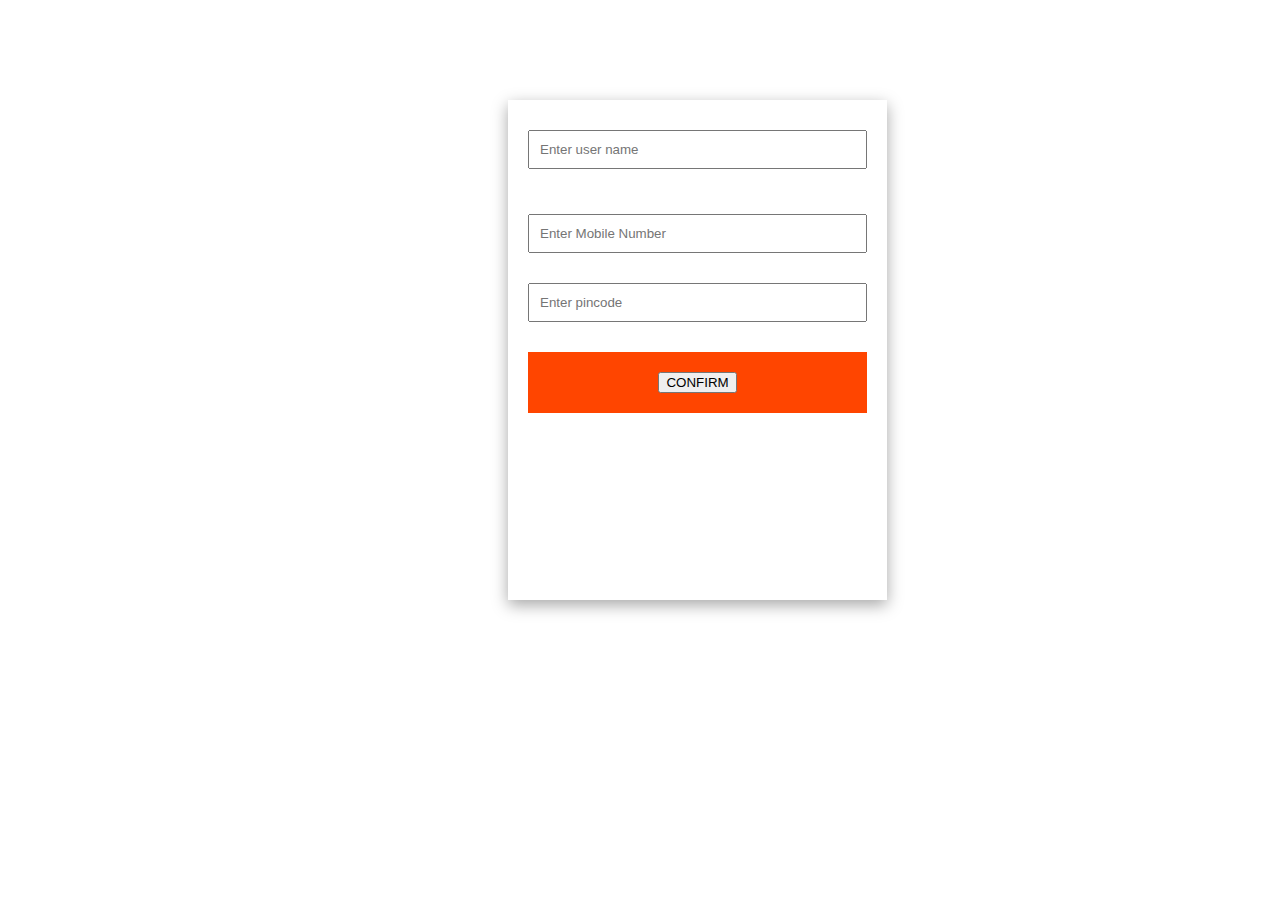
<file: details.html>
<!DOCTYPE html>
<html lang="en">
<head>
    <meta charset="UTF-8">
    <meta http-equiv="X-UA-Compatible" content="IE=edge">
    <meta name="viewport" content="width=device-width, initial-scale=1.0">
    <title>flipkart</title>
    <link rel="shortcut icon"
    href="https://static-assets-web.flixcart.com/www/promos/new/20150528-140547-favicon-retina.ico"
    type="image/x-icon">
    <style>
        #place{
            width: 30%;
            height: 500px;
            display: flex;
            flex-direction: column;
            box-shadow: rgba(0, 0, 0, 0.35) 0px 5px 15px;
            margin-top: 100px;
            margin-left: 500px;
            
        }
        #Input{
            margin: 30px 20px;
            padding: 10px;
        }
        #num{
            margin: 15px 20px;
            padding: 10px;
        }
        #pin{
            margin: 15px 20px;
            padding: 10px;
        }
        #anc{
            margin: 15px 20px;
            padding: 20px;
            background-color: orangered;
            border: none;
            text-align: center;
            color: white;
            text-decoration: none;
        }
    </style>
</head>
<body>
    <div id="place">
        <input type="text" placeholder="Enter user name" id="Input">
        <input type="number" placeholder="Enter Mobile Number" id="num">
        <input type="number"  placeholder="Enter pincode" id="pin">
        <a href="./index.html" id="anc"><button id="btn">CONFIRM</button></a>
    </div>
</body>
</html>
</file>
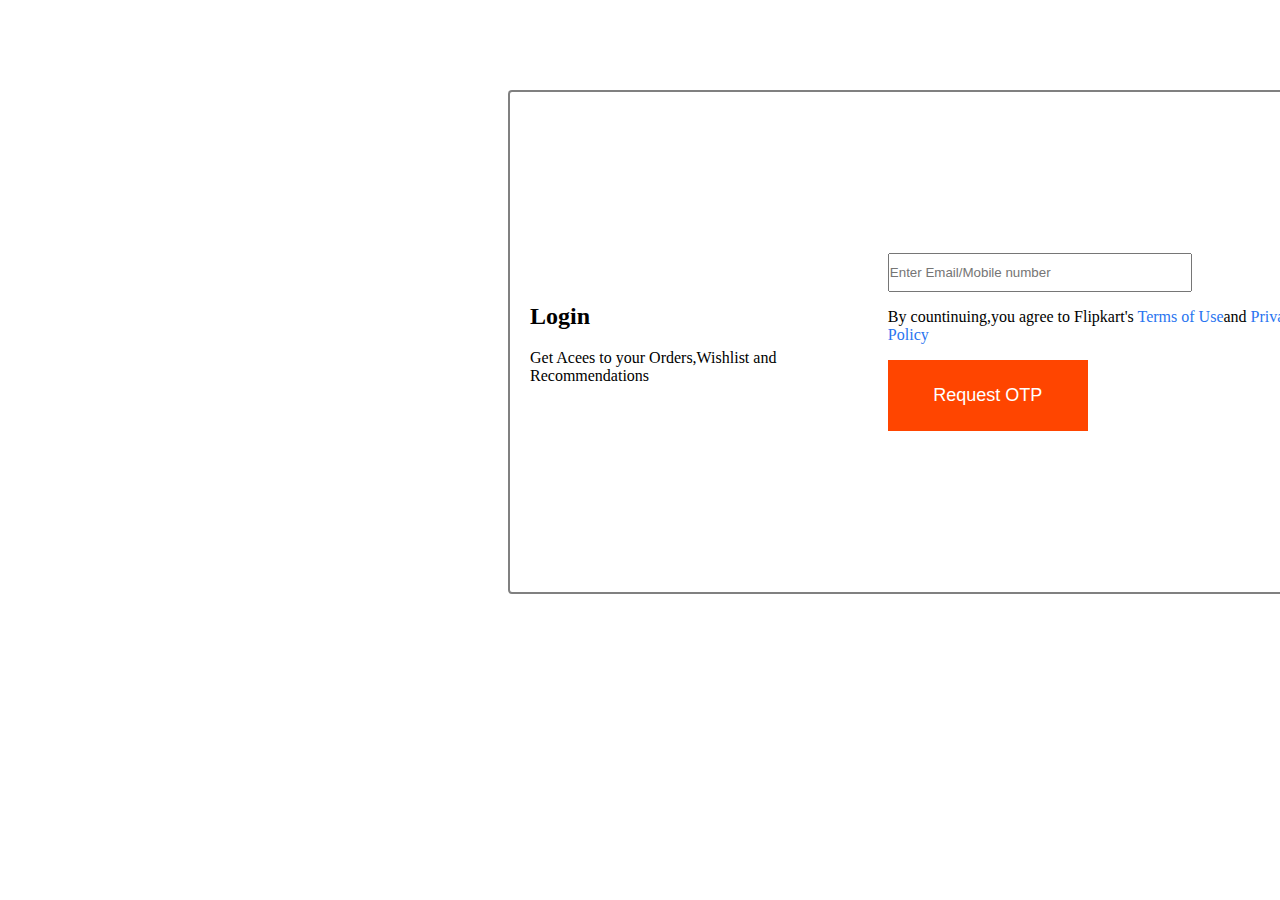
<file: login.html>
<!DOCTYPE html>
<html lang="en">
<head>
    <meta charset="UTF-8">
    <meta http-equiv="X-UA-Compatible" content="IE=edge">
    <meta name="viewport" content="width=device-width, initial-scale=1.0">
    <title>login</title>
</head>
<style>
    .Form {
        width: 800px;
        height: 300px;
        border: 2px solid gray;
        display: flex;
        
        
      
        padding:100px 20px;
        align-items: center;
        margin: 90px 500px;
        border-radius: 4px;

    }
    #email{
        width: 300px;
        padding: 10px 0px;
    }
    #btn {
        width: 200px;
        padding: 25px 0px;
        background-color: orangered;
        color: white;
        font-size: 18px;
        font-weight: 500;
        border: none;
    }
    #pass >span {
        color: #2874f0;
    }
    .Form >h2 {
        color: blue;
    }

    
    
</style>
<body>
    <form class="Form">
      <div>
        <h2>Login</h2>
        <p>Get Acees to your Orders,Wishlist and Recommendations</p>
      </div>

        <div>

        
        <input placeholder="Enter Email/Mobile number" type="email" id="email">
        <p id="pass">By countinuing,you agree to Flipkart's <span id="span">Terms of Use</span>and <span>Privacy Policy</span>
        </p>
        <button id="btn">Request OTP</button>
    </div>
    </form>
</body>
</html>
<script>
let user=document.getElementById("email")
let Btn=document.querySelector("button")


</script>
</file>
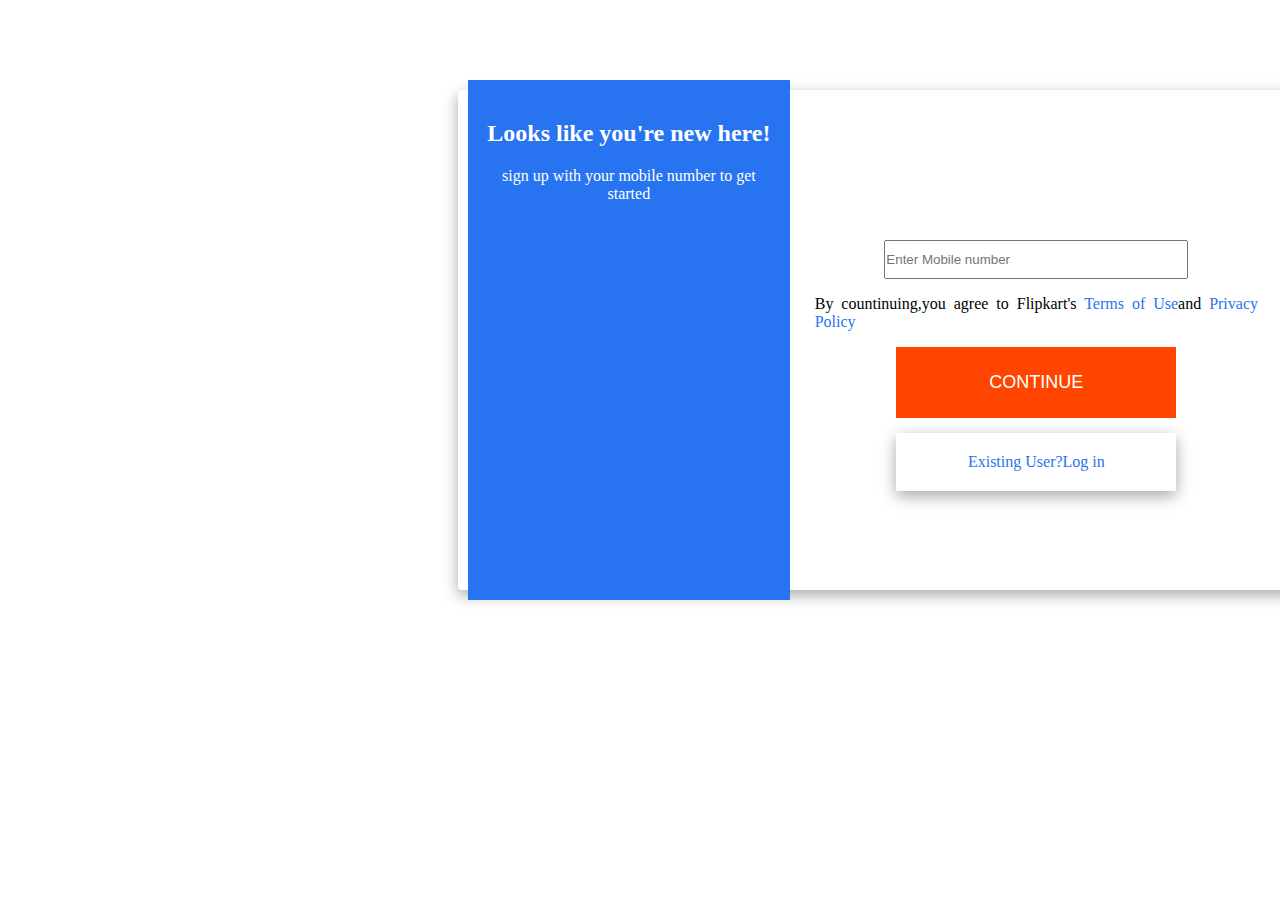
<file: signin.html>
<!DOCTYPE html>
<html lang="en">
<head>
    <meta charset="UTF-8">
    <meta http-equiv="X-UA-Compatible" content="IE=edge">
    <meta name="viewport" content="width=device-width, initial-scale=1.0">
    <title>flipkart</title>
    <link rel="shortcut icon"
    href="https://static-assets-web.flixcart.com/www/promos/new/20150528-140547-favicon-retina.ico"
    type="image/x-icon">
</head>
<style>
    .Form {
        width: 800px;
        height: 300px;
        
        display: flex;
        
        box-shadow: rgba(0, 0, 0, 0.35) 0px 5px 15px;
      
        padding:100px 20px;
        align-items: center;
        margin: 90px 450px;
        border-radius: 4px;

    }
    #email{
        width: 300px;
        padding: 10px 0px;
        margin-top:  150px;
    }
    #btn {
        width: 280px;
        padding: 25px 0px;
        background-color: orangered;
        color: white;
        font-size: 18px;
        font-weight: 500;
        border: none;
    }
    #pass >span {
        color: #2874f0;
    }
    .Form >h2 {
        color: blue;
    }
    #first_part{
        width: auto;
        height: 500px;
        padding: 20px 15px 0px 15px;
        margin: 0px 25px 0px -10px;
        text-align: center;
        background-color: #2874f0;
        color: white;
    }
    #second_part{
        
        height: 500px;
        
        padding-top: -100px;
        padding-right: 20px;
        display: flex;
        flex-direction: column;
        
        align-items: center;
        text-align: justify;
    }
    #anchor{
        width: 280px;
        text-align: center;
        padding: 20px 0px;
        margin: 15px;
        text-decoration: none;
        color: #2874f0;
        box-shadow: rgba(0, 0, 0, 0.35) 0px 5px 15px;
    }

    
    
</style>
<body>
    <form class="Form">
      <div id="first_part">
        <h2>Looks like you're new here!</h2>
        <p>sign up with your mobile number to get started</p>
      </div>

        <div id="second_part">

        
        <input placeholder="Enter Mobile number" type="number" id="email">
        <p id="pass">By countinuing,you agree to Flipkart's <span id="span">Terms of Use</span>and <span>Privacy Policy</span>
        </p>
        <button id="btn" onclick="valid()">CONTINUE</button>
        <a id="anchor" href="./login.html">Existing User?Log in</a>
    </div>
    
    </form>
</body>
</html>
<script>
    let FormEl=document.querySelector(".Form")
let user=document.getElementById("email")
let Btn=document.getElementById("btn")
 FormEl.addEventListener("submit",(e)=>{
    e.preventDefault();

    valid()
})
function valid(){
    if(user.value==="9381726433"){
        alert("WELCOM TO FILPKART")
    }else{
        alert("WRONG CREDINTIAL")
    }
}

</script>
</file>
